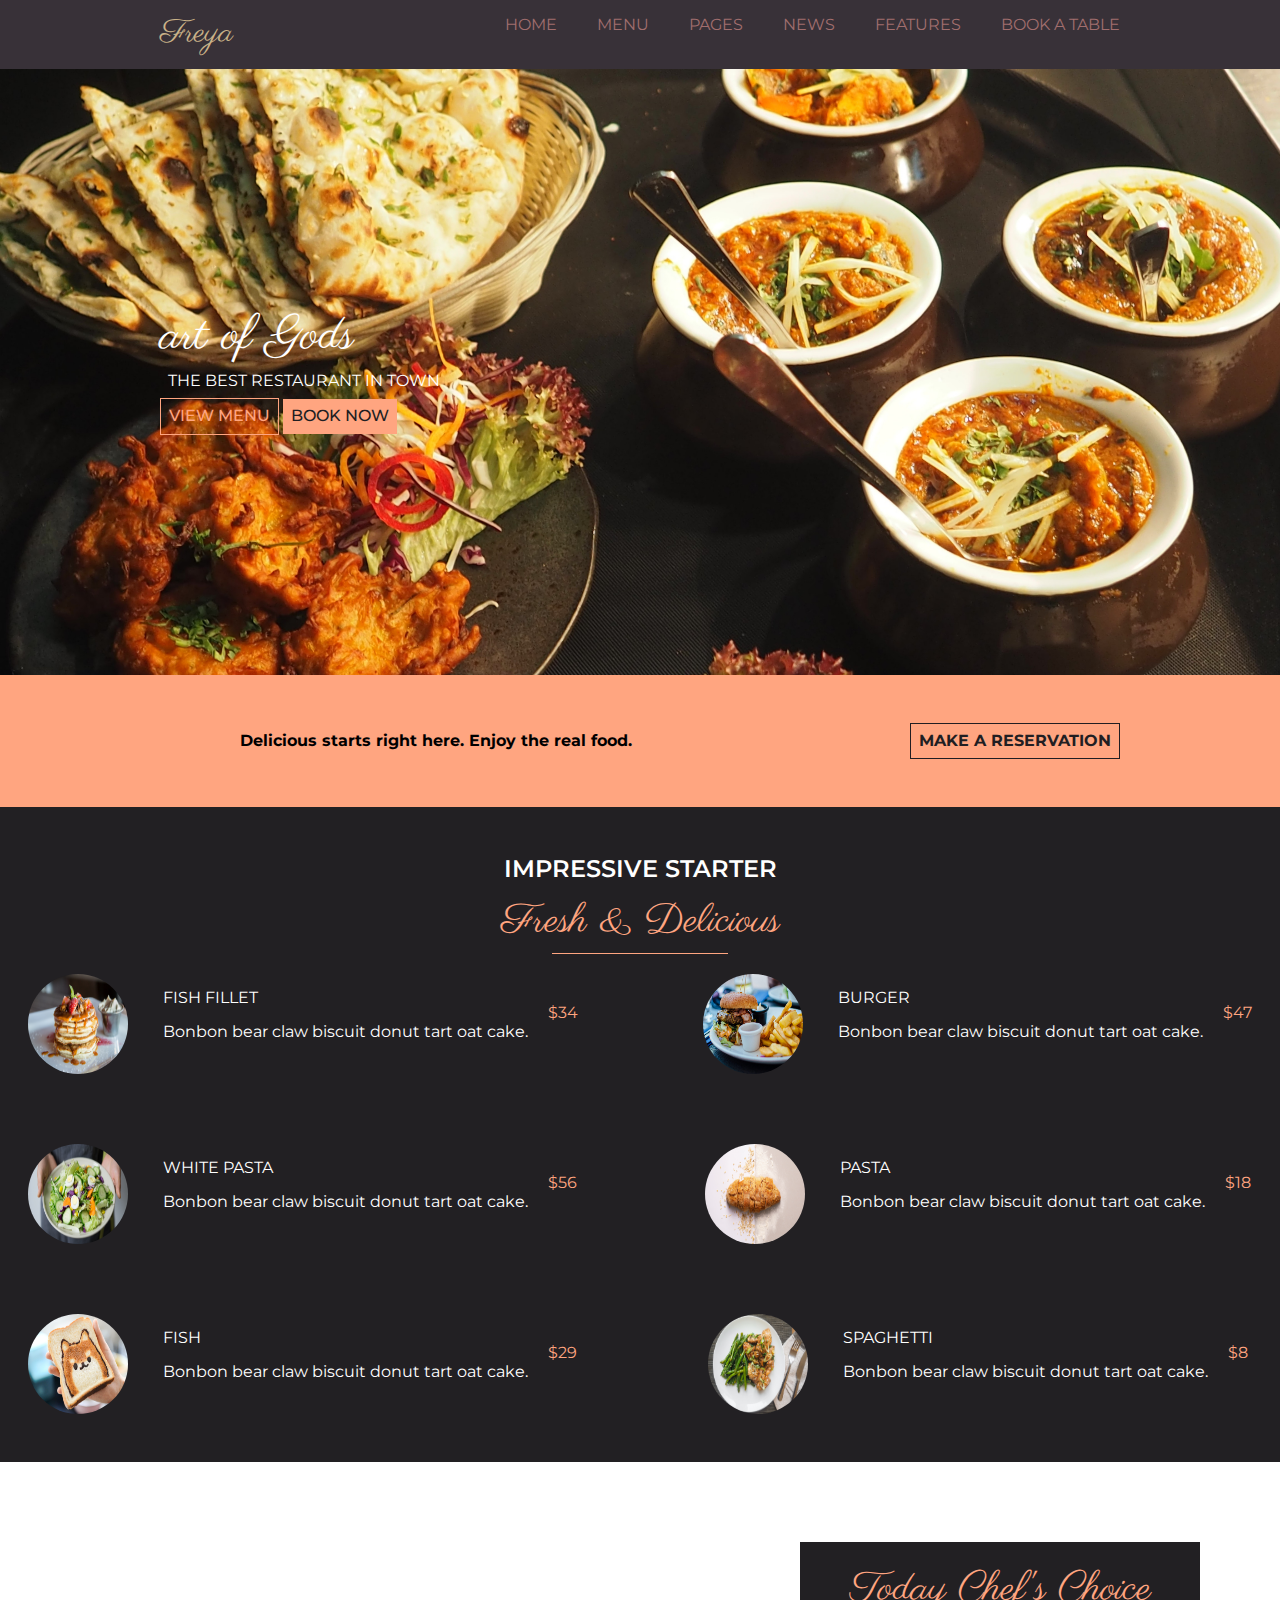
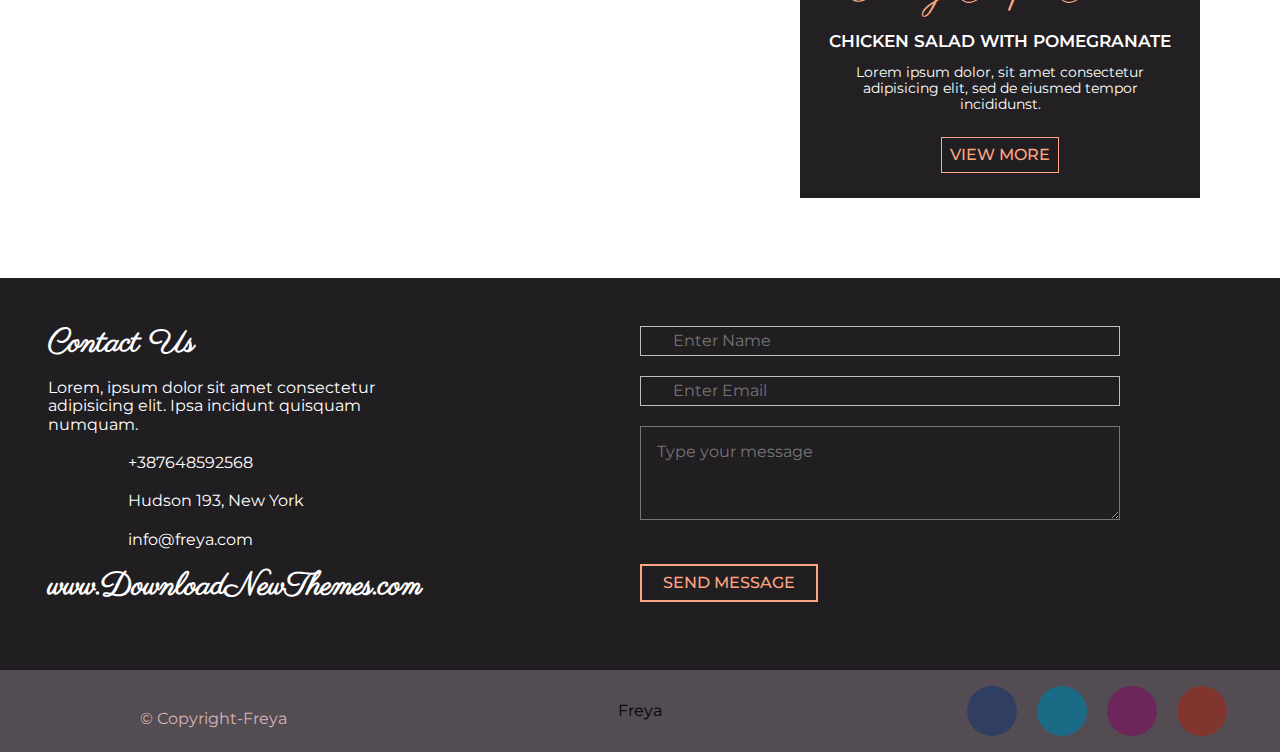
<file: index.html>
<!DOCTYPE html>
<html lang="en">
<head>
    <meta charset="UTF-8">
    <meta name="viewport" content="width=device-width, initial-scale=1.0">
    <link rel="preconnect" href="https://fonts.googleapis.com" />
    <link rel="preconnect" href="https://fonts.gstatic.com" crossorigin />
    <link
      href="https://fonts.googleapis.com/css2?family=Kumbh+Sans:wght@400;700&family=Montserrat:wght@100;300;400;500;600&family=Poppins:wght@200;300;400;500&family=Roboto:wght@500&display=swap"
      rel="stylesheet"
    />
    <link rel="stylesheet" href="https://cdnjs.cloudflare.com/ajax/libs/font-awesome/6.4.0/css/all.min.css" integrity="sha512-iecdLmaskl7CVkqkXNQ/ZH/XLlvWZOJyj7Yy7tcenmpD1ypASozpmT/E0iPtmFIB46ZmdtAc9eNBvH0H/ZpiBw==" crossorigin="anonymous" referrerpolicy="no-referrer" />
    <link rel="stylesheet" href="./food.css">
    <title>Restaurant</title>
</head>
<body>
    <header class="header">
        <div class="logo">
            <span>Freya</span>
        </div>
        <!--Hamburger menu-->
        <label for="ham" class="burger">
            <input type="checkbox" name="" id="ham"/>
        </label>

        <nav>
            <ul>
                <li><a href="#">Home</a></li>
                <li><a href="#">Menu</a></li>
                <li><a href="#">Pages</a></li>
                <li><a href="#">News</a></li>
                <li><a href="#">Features</a></li>
                <li><a href="#">Book a table</a></li>
            </ul>
        </nav>
    </header>

    <!-- hero section -->
    <section class="hero">
        <div class="hero_text">
            <span>art of Gods</span>
            <p>THE BEST RESTAURANT IN TOWN</p>
            <div class="hero_btns">
                <button>VIEW MENU</button>
                <button>BOOK NOW</button>
            </div>
        </div>
    </section>

    <!-- Mid section starts here -->
    <section class="mid_section">
        <div class="mid_text">
            <p>Delicious starts right here. Enjoy the real food.</p>
            <button>MAKE A RESERVATION</button>
        </div>
    </section>

    <!-- food sample section -->
    <section class="food_samples">
        <div class="food_samples_header">
            <span>IMPRESSIVE STARTER</span>
            <p>Fresh & Delicious</p>
        </div>
        <div class="samples">
            <div class="sample">
                <img src="./image/img1.jpeg" alt="pancake with toppings and syrup">  
                <div class="sample_text">
                    <span>FISH FILLET</span>
                    <p>Bonbon bear claw biscuit donut tart oat cake.</p>
                </div>
                <div class="sample_price">
                    <span>$34</span>
                </div>
            </div>
            <div class="sample">
                <img src="./image/img2.jpeg" alt="pancake with toppings and syrup">  
                <div class="sample_text">
                    <span>BURGER</span>
                    <p>Bonbon bear claw biscuit donut tart oat cake.</p>
                </div>
                <div class="sample_price">
                    <span>$47</span>
                </div>
            </div>
            <div class="sample">
                <img src="./image/img3.jpeg" alt="pancake with toppings and syrup">  
                <div class="sample_text">
                    <span>WHITE PASTA</span>
                    <p>Bonbon bear claw biscuit donut tart oat cake.</p>
                </div>
                <div class="sample_price">
                    <span>$56</span>
                </div>
            </div>
            <div class="sample">
                <img src="./image/img4.jpeg" alt="pancake with toppings and syrup">  
                <div class="sample_text">
                    <span>PASTA</span>
                    <p>Bonbon bear claw biscuit donut tart oat cake.</p>
                </div>
                <div class="sample_price">
                    <span>$18</span>
                </div>
            </div>
            <div class="sample">
                <img src="./image/img5.jpeg" alt="pancake with toppings and syrup">  
                <div class="sample_text">
                    <span>FISH</span>
                    <p>Bonbon bear claw biscuit donut tart oat cake.</p>
                </div>
                <div class="sample_price">
                    <span>$29</span>
                </div>
            </div>
            <div class="sample">
                <img src="./image/img6.jpeg" alt="pancake with toppings and syrup">  
                <div class="sample_text">
                    <span>SPAGHETTI</span>
                    <p>Bonbon bear claw biscuit donut tart oat cake.</p>
                </div>
                <div class="sample_price">
                    <span>$8</span>
                </div>
        </div>
    </section>
    <section class="chef">
        <div class="chef_text">
            <span>Today Chef's Choice</span>
            <p>CHICKEN SALAD WITH POMEGRANATE</p>
            <p>Lorem ipsum dolor, sit amet consectetur adipisicing elit, sed de eiusmed tempor incididunst. </p>
            <button>VIEW MORE</button>
        </div>
    </section>

    <section class="contact">
        <div class="contact_div">
            <span>Contact Us</span>
            <p>Lorem, ipsum dolor sit amet consectetur adipisicing elit. Ipsa incidunt quisquam numquam.</p>
            <div class="contact_details">
                <p><i class="fa-solid fa-mobile-screen"></i>
                    +387648592568</p>
                <p><i class="fa-solid fa-location-dot"></i>Hudson 193, New York</p>
                <p><i class="fa-solid fa-envelope"></i>info@freya.com</p>
            </div>
            <span>
                www.DownloadNewThemes.com
            </span>
        </div>
        <div class="contact_form">
            <form action="">
                <input type="text" placeholder="Enter Name">
                <input type="text" placeholder="Enter Email">
                <textarea 
                 name=""
                 id="" 
                 cols="30"
                 rows="5"
                 placeholder="Type your message"
                ></textarea>
                <button>SEND MESSAGE</button>
            </form>
        </div>
    </section>

    <!--footer starts here-->
    <footer class="footer">
        <div>&copy; Copyright-Freya</div>
        <div>Freya</div>
        <ul class="social_media">
            <li><a href=""><i class="fa-brands fa-facebook"></i></a></li>
            <li><a href=""><i class="fa-brands fa-twitter"></i></a></li>
            <li><a href=""><i class="fa-brands fa-instagram"></i></a></li>
            <li><a href=""><i class="fa-brands fa-google-plus-g"></i></a></li>
        </ul>

    </footer>


</body>
</html>
</file>
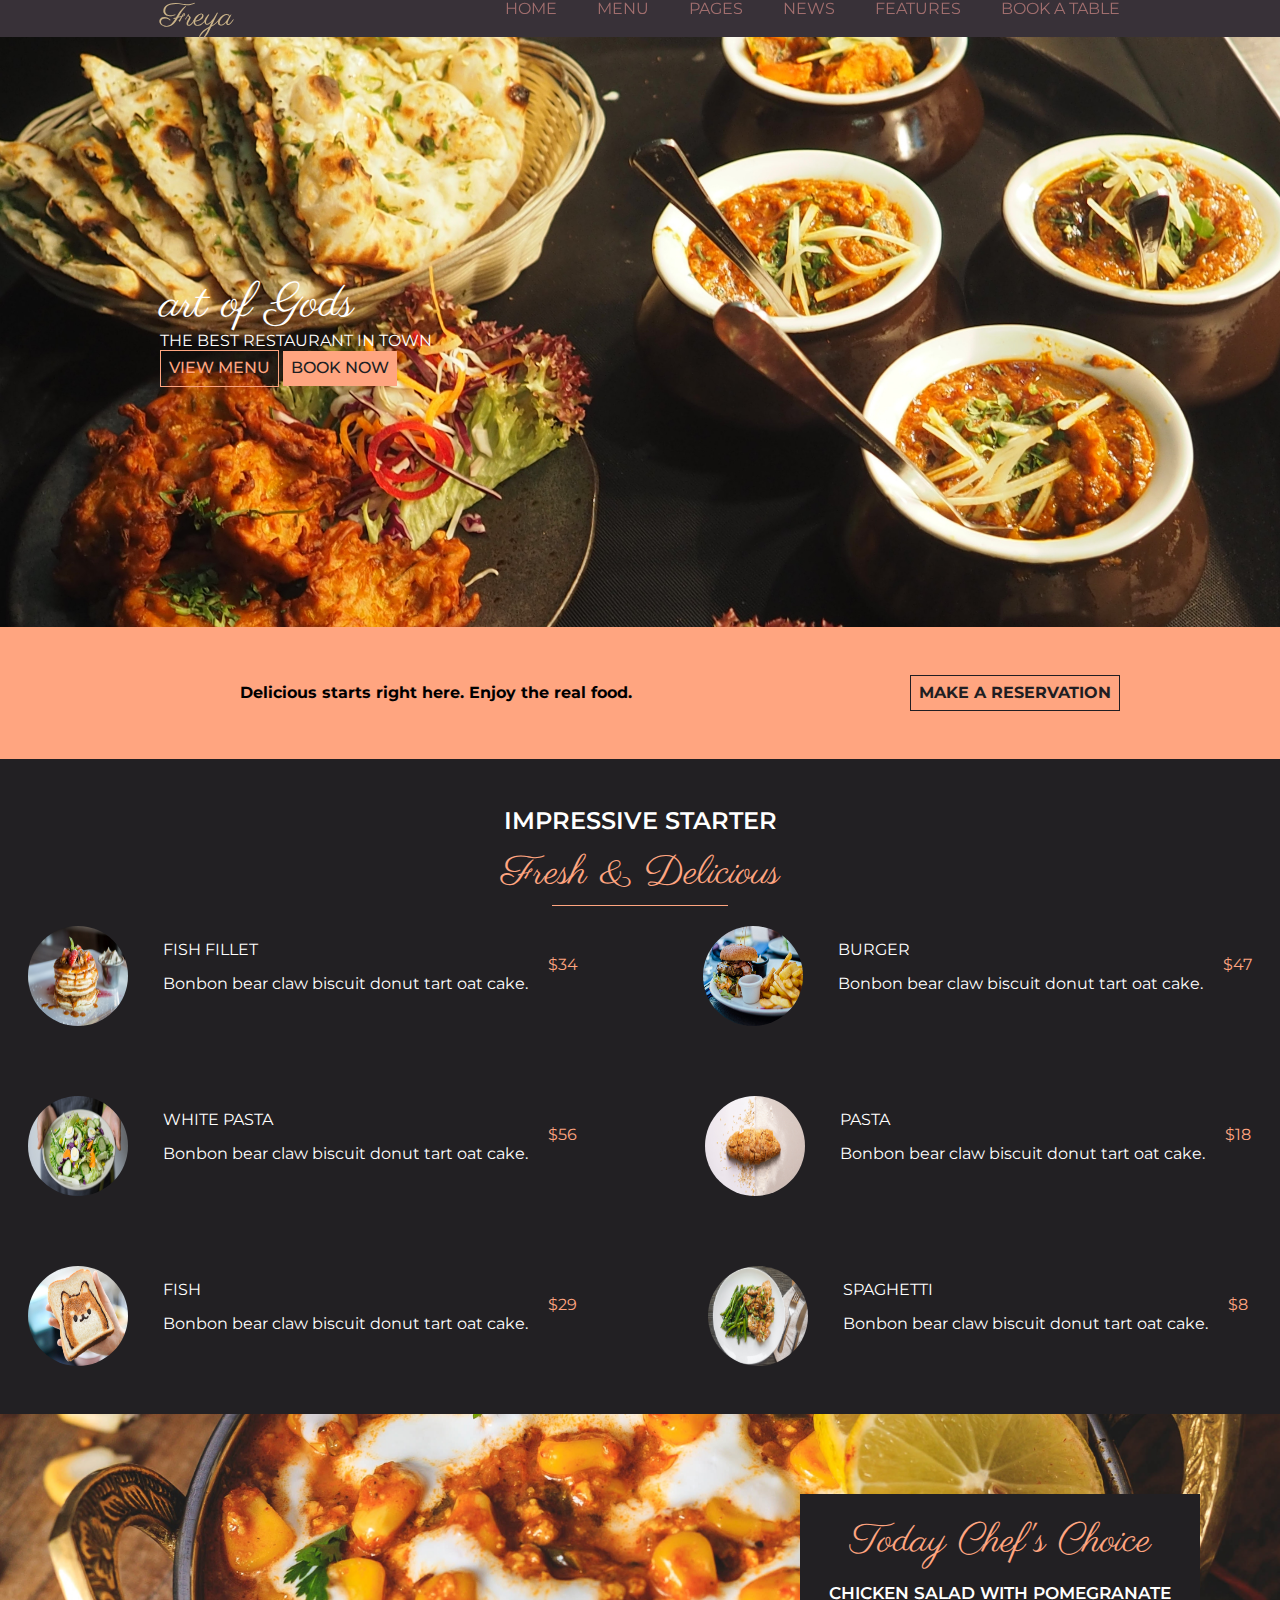
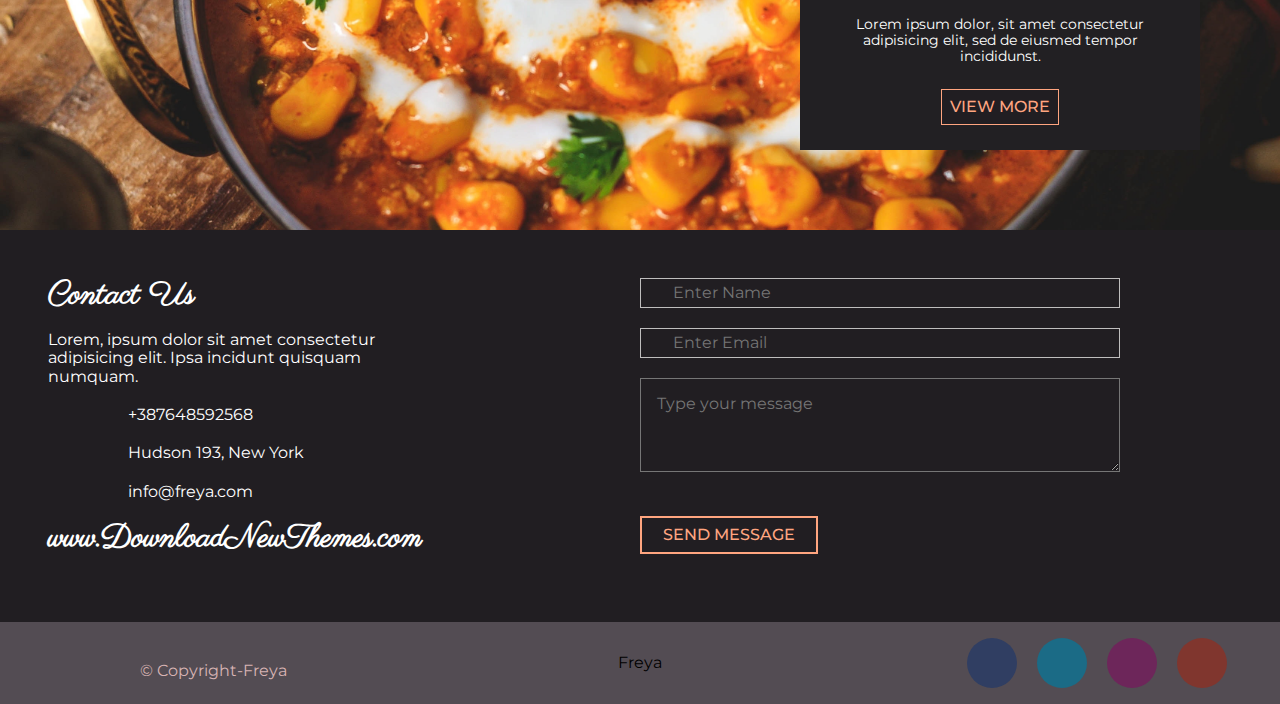
<file: html/food.html>
<!DOCTYPE html>
<html lang="en">
<head>
    <meta charset="UTF-8">
    <meta name="viewport" content="width=device-width, initial-scale=1.0">
    <link rel="preconnect" href="https://fonts.googleapis.com" />
    <link rel="preconnect" href="https://fonts.gstatic.com" crossorigin />
    <link
      href="https://fonts.googleapis.com/css2?family=Kumbh+Sans:wght@400;700&family=Montserrat:wght@100;300;400;500;600&family=Poppins:wght@200;300;400;500&family=Roboto:wght@500&display=swap"
      rel="stylesheet"
    />
    <link rel="stylesheet" href="https://cdnjs.cloudflare.com/ajax/libs/font-awesome/6.4.0/css/all.min.css" integrity="sha512-iecdLmaskl7CVkqkXNQ/ZH/XLlvWZOJyj7Yy7tcenmpD1ypASozpmT/E0iPtmFIB46ZmdtAc9eNBvH0H/ZpiBw==" crossorigin="anonymous" referrerpolicy="no-referrer" />
    <link rel="stylesheet" href="../css/food.css">
    <title>Restaurant</title>
</head>
<body>
    <header class="header">
        <div class="logo">
            <span>Freya</span>
        </div>
        <!--Hamburger menu-->
        <label for="ham" class="burger">
            <input type="checkbox" name="" id="ham"/>
        </label>

        <nav>
            <ul>
                <li><a href="#">Home</a></li>
                <li><a href="#">Menu</a></li>
                <li><a href="#">Pages</a></li>
                <li><a href="#">News</a></li>
                <li><a href="#">Features</a></li>
                <li><a href="#">Book a table</a></li>
            </ul>
        </nav>
    </header>

    <!-- hero section -->
    <section class="hero">
        <div class="hero_text">
            <span>art of Gods</span>
            <p>THE BEST RESTAURANT IN TOWN</p>
            <div class="hero_btns">
                <button>VIEW MENU</button>
                <button>BOOK NOW</button>
            </div>
        </div>
    </section>

    <!-- Mid section starts here -->
    <section class="mid_section">
        <div class="mid_text">
            <p>Delicious starts right here. Enjoy the real food.</p>
            <button>MAKE A RESERVATION</button>
        </div>
    </section>

    <!-- food sample section -->
    <section class="food_samples">
        <div class="food_samples_header">
            <span>IMPRESSIVE STARTER</span>
            <p>Fresh & Delicious</p>
        </div>
        <div class="samples">
            <div class="sample">
                <img src="../image/img1.jpeg" alt="pancake with toppings and syrup">  
                <div class="sample_text">
                    <span>FISH FILLET</span>
                    <p>Bonbon bear claw biscuit donut tart oat cake.</p>
                </div>
                <div class="sample_price">
                    <span>$34</span>
                </div>
            </div>
            <div class="sample">
                <img src="../image/img2.jpeg" alt="pancake with toppings and syrup">  
                <div class="sample_text">
                    <span>BURGER</span>
                    <p>Bonbon bear claw biscuit donut tart oat cake.</p>
                </div>
                <div class="sample_price">
                    <span>$47</span>
                </div>
            </div>
            <div class="sample">
                <img src="../image/img3.jpeg" alt="pancake with toppings and syrup">  
                <div class="sample_text">
                    <span>WHITE PASTA</span>
                    <p>Bonbon bear claw biscuit donut tart oat cake.</p>
                </div>
                <div class="sample_price">
                    <span>$56</span>
                </div>
            </div>
            <div class="sample">
                <img src="../image/img4.jpeg" alt="pancake with toppings and syrup">  
                <div class="sample_text">
                    <span>PASTA</span>
                    <p>Bonbon bear claw biscuit donut tart oat cake.</p>
                </div>
                <div class="sample_price">
                    <span>$18</span>
                </div>
            </div>
            <div class="sample">
                <img src="../image/img5.jpeg" alt="pancake with toppings and syrup">  
                <div class="sample_text">
                    <span>FISH</span>
                    <p>Bonbon bear claw biscuit donut tart oat cake.</p>
                </div>
                <div class="sample_price">
                    <span>$29</span>
                </div>
            </div>
            <div class="sample">
                <img src="../image/img6.jpeg" alt="pancake with toppings and syrup">  
                <div class="sample_text">
                    <span>SPAGHETTI</span>
                    <p>Bonbon bear claw biscuit donut tart oat cake.</p>
                </div>
                <div class="sample_price">
                    <span>$8</span>
                </div>
        </div>
    </section>
    <section class="chef">
        <div class="chef_text">
            <span>Today Chef's Choice</span>
            <p>CHICKEN SALAD WITH POMEGRANATE</p>
            <p>Lorem ipsum dolor, sit amet consectetur adipisicing elit, sed de eiusmed tempor incididunst. </p>
            <button>VIEW MORE</button>
        </div>
    </section>

    <section class="contact">
        <div class="contact_div">
            <span>Contact Us</span>
            <p>Lorem, ipsum dolor sit amet consectetur adipisicing elit. Ipsa incidunt quisquam numquam.</p>
            <div class="contact_details">
                <p><i class="fa-solid fa-mobile-screen"></i>
                    +387648592568</p>
                <p><i class="fa-solid fa-location-dot"></i>Hudson 193, New York</p>
                <p><i class="fa-solid fa-envelope"></i>info@freya.com</p>
            </div>
            <span>
                www.DownloadNewThemes.com
            </span>
        </div>
        <div class="contact_form">
            <form action="">
                <input type="text" placeholder="Enter Name">
                <input type="text" placeholder="Enter Email">
                <textarea 
                 name=""
                 id="" 
                 cols="30"
                 rows="5"
                 placeholder="Type your message"
                ></textarea>
                <button>SEND MESSAGE</button>
            </form>
        </div>
    </section>

    <!--footer starts here-->
    <footer class="footer">
        <div>&copy; Copyright-Freya</div>
        <div>Freya</div>
        <ul class="social_media">
            <li><a href=""><i class="fa-brands fa-facebook"></i></a></li>
            <li><a href=""><i class="fa-brands fa-twitter"></i></a></li>
            <li><a href=""><i class="fa-brands fa-instagram"></i></a></li>
            <li><a href=""><i class="fa-brands fa-google-plus-g"></i></a></li>
        </ul>

    </footer>


</body>
</html>
</file>
<file: food.css>
@import url('https://fonts.googleapis.com/css2?family=Parisienne&display=swap');

* {
    font-family: "Montserrat", sans-serif;
    margin: 0;
    padding: 0;
    box-sizing: border-box;
}

/*! normalize.css v8.0.1 | MIT License | github.com/necolas/normalize.css */

/* Document
   ========================================================================== */

/**
 * 1. Correct the line height in all browsers.
 * 2. Prevent adjustments of font size after orientation changes in iOS.
 */

 html {
    line-height: 1.15; /* 1 */
    -webkit-text-size-adjust: 100%; /* 2 */
  }
  
  /* Sections
     ========================================================================== */
  
  /**
   * Remove the margin in all browsers.
   */
  
  body {
    margin: 0;
  }
  
  /**
   * Render the `main` element consistently in IE.
   */
  
  main {
    display: block;
  }
  
  /**
   * Correct the font size and margin on `h1` elements within `section` and
   * `article` contexts in Chrome, Firefox, and Safari.
   */
  
  h1 {
    font-size: 2em;
    margin: 0.67em 0;
  }
  
  /* Grouping content
     ========================================================================== */
  
  /**
   * 1. Add the correct box sizing in Firefox.
   * 2. Show the overflow in Edge and IE.
   */
  
  hr {
    box-sizing: content-box; /* 1 */
    height: 0; /* 1 */
    overflow: visible; /* 2 */
  }
  
  /**
   * 1. Correct the inheritance and scaling of font size in all browsers.
   * 2. Correct the odd `em` font sizing in all browsers.
   */
  
  pre {
    font-family: monospace, monospace; /* 1 */
    font-size: 1em; /* 2 */
  }
  
  /* Text-level semantics
     ========================================================================== */
  
  /**
   * Remove the gray background on active links in IE 10.
   */
  
  a {
    background-color: transparent;
  }
  
  /**
   * 1. Remove the bottom border in Chrome 57-
   * 2. Add the correct text decoration in Chrome, Edge, IE, Opera, and Safari.
   */
  
  abbr[title] {
    border-bottom: none; /* 1 */
    text-decoration: underline; /* 2 */
    text-decoration: underline dotted; /* 2 */
  }
  
  /**
   * Add the correct font weight in Chrome, Edge, and Safari.
   */
  
  b,
  strong {
    font-weight: bolder;
  }
  
  /**
   * 1. Correct the inheritance and scaling of font size in all browsers.
   * 2. Correct the odd `em` font sizing in all browsers.
   */
  
  code,
  kbd,
  samp {
    font-family: monospace, monospace; /* 1 */
    font-size: 1em; /* 2 */
  }
  
  /**
   * Add the correct font size in all browsers.
   */
  
  small {
    font-size: 80%;
  }
  
  /**
   * Prevent `sub` and `sup` elements from affecting the line height in
   * all browsers.
   */
  
  sub,
  sup {
    font-size: 75%;
    line-height: 0;
    position: relative;
    vertical-align: baseline;
  }
  
  sub {
    bottom: -0.25em;
  }
  
  sup {
    top: -0.5em;
  }
  
  /* Embedded content
     ========================================================================== */
  
  /**
   * Remove the border on images inside links in IE 10.
   */
  
  img {
    border-style: none;
  }
  
  /* Forms
     ========================================================================== */
  
  /**
   * 1. Change the font styles in all browsers.
   * 2. Remove the margin in Firefox and Safari.
   */
  
  button,
  input,
  optgroup,
  select,
  textarea {
    font-family: inherit; /* 1 */
    font-size: 100%; /* 1 */
    line-height: 1.15; /* 1 */
    margin: 0; /* 2 */
  }
  
  /**
   * Show the overflow in IE.
   * 1. Show the overflow in Edge.
   */
  
  button,
  input { /* 1 */
    overflow: visible;
  }
  
  /**
   * Remove the inheritance of text transform in Edge, Firefox, and IE.
   * 1. Remove the inheritance of text transform in Firefox.
   */
  
  button,
  select { /* 1 */
    text-transform: none;
  }
  
  /**
   * Correct the inability to style clickable types in iOS and Safari.
   */
  
  button,
  [type="button"],
  [type="reset"],
  [type="submit"] {
    -webkit-appearance: button;
  }
  
  /**
   * Remove the inner border and padding in Firefox.
   */
  
  button::-moz-focus-inner,
  [type="button"]::-moz-focus-inner,
  [type="reset"]::-moz-focus-inner,
  [type="submit"]::-moz-focus-inner {
    border-style: none;
    padding: 0;
  }
  
  /**
   * Restore the focus styles unset by the previous rule.
   */
  
  button:-moz-focusring,
  [type="button"]:-moz-focusring,
  [type="reset"]:-moz-focusring,
  [type="submit"]:-moz-focusring {
    outline: 1px dotted ButtonText;
  }
  
  /**
   * Correct the padding in Firefox.
   */
  
  fieldset {
    padding: 0.35em 0.75em 0.625em;
  }
  
  /**
   * 1. Correct the text wrapping in Edge and IE.
   * 2. Correct the color inheritance from `fieldset` elements in IE.
   * 3. Remove the padding so developers are not caught out when they zero out
   *    `fieldset` elements in all browsers.
   */
  
  legend {
    box-sizing: border-box; /* 1 */
    color: inherit; /* 2 */
    display: table; /* 1 */
    max-width: 100%; /* 1 */
    padding: 0; /* 3 */
    white-space: normal; /* 1 */
  }
  
  /**
   * Add the correct vertical alignment in Chrome, Firefox, and Opera.
   */
  
  progress {
    vertical-align: baseline;
  }
  
  /**
   * Remove the default vertical scrollbar in IE 10+.
   */
  
  textarea {
    overflow: auto;
  }
  
  /**
   * 1. Add the correct box sizing in IE 10.
   * 2. Remove the padding in IE 10.
   */
  
  [type="checkbox"],
  [type="radio"] {
    box-sizing: border-box; /* 1 */
    padding: 0; /* 2 */
  }
  
  /**
   * Correct the cursor style of increment and decrement buttons in Chrome.
   */
  
  [type="number"]::-webkit-inner-spin-button,
  [type="number"]::-webkit-outer-spin-button {
    height: auto;
  }
  
  /**
   * 1. Correct the odd appearance in Chrome and Safari.
   * 2. Correct the outline style in Safari.
   */
  
  [type="search"] {
    -webkit-appearance: textfield; /* 1 */
    outline-offset: -2px; /* 2 */
  }
  
  /**
   * Remove the inner padding in Chrome and Safari on macOS.
   */
  
  [type="search"]::-webkit-search-decoration {
    -webkit-appearance: none;
  }
  
  /**
   * 1. Correct the inability to style clickable types in iOS and Safari.
   * 2. Change font properties to `inherit` in Safari.
   */
  
  ::-webkit-file-upload-button {
    -webkit-appearance: button; /* 1 */
    font: inherit; /* 2 */
  }
  
  /* Interactive
     ========================================================================== */
  
  /*
   * Add the correct display in Edge, IE 10+, and Firefox.
   */
  
  details {
    display: block;
  }
  
  /*
   * Add the correct display in all browsers.
   */
  
  summary {
    display: list-item;
  }
  
  /* Misc
     ========================================================================== */
  
  /**
   * Add the correct display in IE 10+.
   */
  
  template {
    display: none;
  }
  
  /**
   * Add the correct display in IE 10.
   */
  
  [hidden] {
    display: none;
  }

  /* End of CSS reset */

  /* Header section starts here */
  .header {
    display: flex;
    justify-content: space-between;
    padding: 1rem 10rem; 
    background-color: #383138;
    color: #c9b288;
    position: sticky;
    top: 0px;
    z-index: 2;
  }

  .header .burger {
    display: none;
  }

  nav ul {
    display: flex;
    gap: 40px;
  }

  nav ul li {
    list-style: none;
  }

  nav ul li a {
    text-decoration: none;
    color: rgb(161, 110, 110);
    text-transform: uppercase;
  }

  .logo span {
    font-family: "Parisienne", cursive;
    font-size: 2rem;
  }

  /* styling hero section */
  .hero {
    background-image: url(./image/hero.jpeg);
    background-size: cover;
    position: relative;
    z-index: 1;
  }

  .hero_text span {
    font-family: "Parisienne", cursive;
    color: #fff;
    font-size: 3rem;
    
  }

   .hero .hero_text {  /* can also be named as .hero_text */
    display: inline-flex;
    flex-direction: column;
    margin-top: 15rem;
    margin-bottom: 15rem;
    margin-left: 10rem;
  }

  .hero_text p {
    color: #fff;
    margin: 0.5rem;
  }

  .hero_btns button:first-of-type {
    background-color: transparent;
    color: rgb(255, 165, 128);
    border: 1px solid rgb(255, 165, 128);
    padding: 0.5rem;
    cursor: pointer;
    font-weight: 500;
  }

  .hero_btns button:last-of-type {
    background-color: rgb(255, 165, 128);
    color: #211e22;
    border: none;
    padding: 0.5rem;
    cursor: pointer;
    font-weight: 500;
  }

  .mid_section {
    background-color: rgb(255, 165, 128);
    padding: 3rem 10rem 3rem 15rem;
    align-items: center;
    
  }

  .mid_section .mid_text {
    display: flex;
    flex-direction: row;
    align-items: center;
    justify-content: space-between;
    font-size: 1rem;
    font-weight: 700;
  }

  .mid_section span {
    font-size: 1.5rem;
  }

  .mid_section button {
    background-color: rgb(255, 165, 128);
    color: #211e22;
    border: 1px solid #211e22;
    padding: 0.5rem;
    cursor: pointer;
    font-weight: 700;
  }

  .food_samples {
    background-color: rgb(34, 32, 35);
    padding-top: 3rem;
    padding-bottom: 3rem;
  }

  .food_samples_header {
    text-align: center;
  }

  .food_samples_header span {
    color: #fff;
    font-weight: 600;
    font-size: 1.5rem;
    display: block;
    margin-bottom: 1rem;
  }

  .food_samples_header p {
    font-family: "Parisienne", cursive;
    color: rgb(255, 165, 128);
    font-size: 2.5rem;
    margin-bottom: 0.5rem;
  }

  .food_samples_header::after {
    content: "";
    display: block;
    height: 1px;
    width: 11rem;
    background-color: rgb(255, 165, 128);
    text-align: center;
    margin: 0 auto;
  }

  .food_samples .samples {
    display: grid;
    grid-template-columns: 1fr 1fr;
    justify-items: center;
    margin-top: 20px;
    gap: 70px;

  }

  .sample {
    display: flex;
    gap: 20px;
  }

  .sample img {
    height: 100px;
    width: 100px;
    border-radius: 50%;
  }

  .sample_text {
    color: #fff;
    margin-top: 15px;
    margin-left: 15px;
  }

  .sample_text span {
    padding-bottom: 1rem;
    display: inline-block;  /* this was added bcos padding and margin don't work on in-line elements like span, 
    hence the need to make it display as a block element*/
  }

  .sample_price {
    color: rgb(255, 165, 128);
    margin-top: 30px;
  }

  .chef {
    background-image: url(./image/main.jpeg);
    background-position: center;
    background-attachment: fixed;
    background-size: cover;
    display: flex;
    justify-content: flex-end;
  }

  .chef .chef_text {
    border: 1px #222023 solid;
    margin: 5rem 5rem 5rem 0rem;
    background-color: #222023;
    align-items: center;
    display: inline-flex;
    flex-direction: column;
    padding: 1.5rem;
    width: 25rem;
  }

  .chef_text span {
    font-family: "Parisienne", cursive;
    font-size: 2.5rem;
    color: rgb(255, 165, 128);
  }

  .chef_text p {
    color: #fff;
  }

  .chef_text p:first-of-type {
    padding-top: 1.2rem;
    font-weight: 600;
    font-size: 17px;
    text-align: center;
  }

  .chef_text p:last-of-type {
    padding-top: 0.8rem;
    text-align: center;
    font-size: 14px;
  }

  .chef button {
    background-color: #211e22;
    color: rgb(255, 165, 128);
    border: 1px solid rgb(255, 165, 128);
    margin-top: 1.5rem;
    padding: 0.5rem;
    cursor: pointer;
    font-weight: 500;
  }
  /* end of chef section */

  /* contact section starts here */
  section.contact {
    background-color: #211e22;
    display: grid;
    grid-template-columns: 1fr 1fr;
    /* justify-content: block; */
    /* flex-direction: column; */
    padding: 3rem;
  }

  .contact_div {
    color: #fff;
    display: flex;
    flex-direction: column;
    justify-content: space-around;
    width: 50%;
  }

  .contact_div span {
    font-size: 1.5rem;
    font-weight: 400;
    padding-bottom: 1rem;
  }

  .contact_div p {
    width: 25rem;
    margin-bottom: 20px;
  }

  .contact_div div p i {
    color: rgb(255, 165, 128);
    margin-right: 80px;
  }
  /*contact section ends here*/

  /*form element starts here*/

  .contact_form input, textarea {
    display: block;
    /*flex-direction: column; */
    gap: 20px;
    width: 30rem;
    /*width: fill-available;
      width: -webkit-fill-available;
      width:-moz-fill-available; */
    background-color: transparent;

  }

  form {
    display: flex;
    flex-direction: column;
    gap: 20px;
  }


  .contact_form > * {
    background-color: transparent;
  }

  .contact_form input {
    border: 1px solid rgb(191, 190, 190);
    width: 30rem;
    height: 30px;
    padding-left: 1rem;
    color: white;
  }

  .contact_form textarea {
    color: white;
  }

  .contact_form input:focus {
    outline: none;
  }

  .contact_form *::placeholder {
    padding-left: 1rem
  }

  .contact_form textarea::placeholder {
    padding-top: 1rem;
    padding-left: 1rem;
  }
  .contact_form button {
    background-color: #211e22;
    color: rgb(255, 165, 128);
    border: 2px solid rgb(255, 165, 128);
    margin-top: 1.5rem;
    padding: 0.5rem;
    cursor: pointer;
    font-weight: 500;
    width: 30%;
  }

  .contact_div span {
    font-family: "Parisienne", cursive;
    font-weight: bold;
    font-size: 2rem;
  }
/*contact section ends here*/

/*footer begins here*/
.footer {
  background-color: #534c53;
  display: grid;
  grid-template-columns: repeat(3, 1fr);
  place-items: center;
}

footer div:first-child {
  padding-top: 1rem;
  color: #d8b4b4;
}

footer div:last-child {
  color: #ce8c13;
  font-family: "Parisienne", cursive;
  font-size: 2rem;
}

.social_media {
  display: flex;
  gap: 10%;
  padding: 1rem;
}

.social_media li {
  list-style: none;
}

.social_media li a {
  color: white;
  display: flex;
  width: 50px;
  height: 50px;
  justify-content: center;
  align-items: center;
  border-radius: 50%;
}

.social_media li:nth-of-type(1) a {
  background-color: #303e62;
}

.social_media li:nth-of-type(2) a {
  background-color: #1b6b86;
}

.social_media li:nth-of-type(3) a {
  background-color: #6d265a;
}

.social_media li:nth-of-type(4) a {
  background-color: #80362e;
}

footer ul li a {
  text-decoration: none;
}
/*footer ends here*/
/*Restaurant*/


/* Extra small devices (phones, 600px and down)*/

@media only screen and (max-width:600px) {

  nav ul {
    display: none;
    transition: all 4s ease-in;
  }

  .header .burger::before, 
  .header .burger::after, 
  .header .burger input {
    display: block;
    content: " ";
    height: 7px;
    width: 90px;
    background-color: white;
    transform-origin: left center;
    transition: all 0.25s ease-in-out;
  }

  /*rotate to 45 degrees when the input inside the burger class has it's checkbox checked*/
  .header .burger:has(input:checked)::before {
    rotate: 45deg;
    width: 45px;
  }

  .header .burger:has(input:checked)::after {
    rotate: -45deg;
    width: 45px;
  }

  .header .burger:has(input:checked) + nav ul {
    display: block;
    position: absolute;
    top: 4.3rem;
    background-color: #8b5c5c;
    left: 0;
    right: 0;
    text-align: center;
    padding: 1rem;
    opacity: 1;
    transition: all 1s ease-in;
  }

  .header .burger:has(input:checked) + nav ul li a {
    border-bottom: 1px solid grey;
    color: white;
    display: block;

  }
  .header .burger input:checked {
    background-color: rgb(84, 197, 84);
    width:0;
    opacity: 0;
  }

  .header .burger {
    display: flex;
    flex-direction: column;
    gap: 10px;
    position: absolute;
    right: 10px;
  }

  .header .burger input {
    appearance: none;
  }

  .hero_text {
    display: block;
    margin-top: 2rem 0;
    text-align: center;
  }
  
  .hero_text span {
    font-size: 2rem;
    padding-bottom: 7px;
  }
  
  .hero_text p {
    font-size: 1rem;
    padding-bottom: 1rem;
  }
  
  .hero_btns button {
    font-size: .3rem;
  }

  .hero_btns button:first-of-type {
    font-size: 0.7rem;
  }

  .hero_btns button:last-of-type {
    font-size: 0.7rem;
  }
  
  .mid_section {
    padding: 3rem 6rem 3rem 3rem;
  }

  .mid_section p {
    font-size: 1rem;
  }
  
  .mid_section button {
    font-size: 1rem;
    padding: 0.4rem;
  }
  
  /* food samples */
  
  .food_samples_header span {
  font-size: 1rem;
  }
  
  .food_samples_header p {
    font-size: 2rem;
    }

    .food_samples_header::after {
      width: 7rem;
    }

  .samples {
    display: flex;
    flex-direction: column;
    justify-content: space-around;
    padding: 0.3rem;
  }
  .sample {
    flex-direction: column;
  }
  
  .samples div img {
    width: 100px;
    height: 90px;
  }
  
  .sample_text {
    margin-top: 15px;
  }
  
  .sample_price {
    margin-top: 15px;
  }

  .chef .chef_text {
    margin: 5rem 5rem 5rem 10rem;
  }
.chef_text {
  padding: 5rem 0rem;
}
.chef_text span {
  font-size: 1.5rem;
  margin-bottom: 0rem;
}
.chef p:last-of-type {
  font-size: 0.8rem;
}
.chef_text {
  height: 17rem;
  width: 17rem;
}
.chef button {
  font-size: 1rem;
  padding: 0.4rem;
}
section.contact {
  display: flex;
  flex-direction: column;;
}
section .contact_div .contact_form {
  margin-left: 50px;
}
.contact_div {
  width:unset;
}
.contact_div span {
  margin-bottom: 20px;
}
.contact_details {
  margin-right: 1rem;
}
form {
 width: unset;
 gap: 15px;
}
.contact_form input {
  width: 500px;
  padding: 0rem;
}
.contact_form textarea {
  width: 500px;
  padding: 0rem;
}

.footer {
  display: grid;
  grid-template-columns: 1fr;
   /* you can also do it this way
   display: flex;
  flex-direction: column*/
  gap: 20px;
  padding: 1rem 0rem;
 
}


.hero .hero_text {
  /*  from 
  https://css.glass/  */
   margin: 6 0;
  background: rgba(0, 0, 0, 0.24);
  border-radius: 16px;
  box-shadow: 0 4px 30px rgba(0, 0, 0, 0.1);
  backdrop-filter: blur(1.3px);
  -webkit-backdrop-filter: blur(1.3px);
  border: 1px solid rgba(255, 255, 255, 0.03);
  padding: 1rem;
}
.hero_btns button:first-of-type:hover {
  background-color: #24d1ba;
  color: #211e22;
}
}
  /* for medium-sized devices like i-pad 
  @media only screen and (min-width: 600px) */
  @media only screen and (min-width: 600px) and (max-width: 1200px) {
    .header nav ul {
      display: none;
    }

    .header {
      padding: 1rem;
    }

    .logo span {
      text-align: center;
    }

  .header .burger::before, 
  .header .burger::after, 
  .header .burger input {
    display: block;
    content: "";
    width: 100px;
    height: 5px;
    background-color: rgb(214, 74, 140);
    transform-origin: left center;
    transition: all 0.3s ease-in;
    }
    .header .burger:has(input:checked)::before {
      rotate: 45deg;
      width: 50px;
    }
    .header .burger:has(input:checked)::after {
      rotate: -45deg;
      width: 50px;
    } 
    .header .burger:has(input:checked) + nav ul {
      display: block;
      position: absolute;
      top: 1rem;
      background-color: rgb(179, 163, 27);
      left: 130px;
      right: 130px;
      text-align: center;
      padding: 1rem;
      opacity: 1;
      transition: all 1s ease-in;
  }

  .header .burger:has(input:checked) + nav ul li a {
    border: 1px solid violet;
    color: white;
    display: block;
  }
  .header .burger input:checked {
    width: 0;
    opacity: 0;
  }
  .header .burger {
    display: flex;
    flex-direction: column;
    gap: 10px;
    position: absolute;
    right: 100px;
  }
  .header .burger input {
    appearance: none;
  }

  .mid_section .mid_text {
    display: flex;
    flex-direction: column;
  }
  .mid_text p {
    font-size: 1rem;
    display: block;
    margin: 3px 3px 3px 10px;
  }
  .mid_text button {
    font-size: 0.7rem;
    padding: 1px 1px;
    display: block;
    width: 100px;
  }
  .food_samples_header span {
    font-size: 0.5rem;
  }
      
  .food_samples_header p {
    font-size: 1rem;
  }
       
  .food_samples .samples {
   display: block;  
   margin: 2rem;
   padding: 20px;
   font-size: 20px;
  }
      
  .samples div img {
    width: 30px;
    height: 30px;
  }
      
  .sample_text {
    margin-top: 10px;
  }
      
  .sample_price {
    margin-top: 10px;
  }
  .chef .chef_text {
   margin: 5rem 13rem 5rem 5rem;
   width: 30rem;
  }

  .contact {
   display: grid;
   grid-template-columns: 1fr;
   padding: 3rem 3rem;
   font-size: 1rem;
  }

  .contact .contact_div .contact_form {
    padding: 3rem 50rem;
  }
  .contact_div span:last-child {
   font-size: 1rem;
   margin-bottom: 2rem;
  }
  .contact_div p:first-child {
   width: 20%;
  }
  .contact_details p {
    display: inline-flex;
  }

  .contact .contact_form input {
    margin-left: 5px;
    width: 300px;
  }
  .contact .contact_form textarea {
    width: 300px;
    margin-left: 5px;
  }

  .footer {
    display: grid;
    grid-template-columns: 1fr;
    font-size: 15px;
  }
  footer div:last-of-type {
   color: #c46b61;
  }
  .footer ul {
    margin-right: 100px;
  }
  }

  /* you can also do it this way

  @media only screen and (min-width: 600px) {
  nav ul {
    opacity: none;
    display: noe;
    transition: all 0.5s ease-out;
  }

  .burger::before,
  .burger::after,
  .burger input {
    display: block;
    content: "";
    width: 60px;
    height: 8px;
    background-color: #fff;
    transform-origin: left center;
    transition: all 0.25s ease-in-out;
  }
 
  /* rotate to 45 deg when the input inside the burger has a checkbox which is checked */
  /*.burger:has(input:checked)::before {
    rotate: 45deg;
    width: 40px;
  }

  .burger:has(input:checked)::after {
    rotate: -45deg;
    width: 40px;
  }
 
  .burger:has(input:checked) + nav ul {
    display: block;
    position: absolute;
    top: 4.3rem;
    background-color: #7b5656;
    left: 0;
    right: 0;
    text-align: center;
    padding: 1rem 0;
  }
 
  .burger:has(input:checked) + nav ul li a {
    border-bottom: 1px solid white;
    display: block;
  }
  .burger {
    display: flex;
    flex-direction: column;
    gap: 6px;
    position: absolute;
    right: 10px;
  }
 
  .burger input:checked {
    width: 0;
    opacity: 0;
  }
 
  .burger input {
    appearance: none;
  }

  .header {
    padding: 1rem;
  }

  .reserve_block {
    flex-direction: column;
    justify-content: center;
    gap: 20px;
    align-items: center;
    padding: 2rem;
  }

  .reserve_block button {
    font-size: 1rem;
  }

  .samples {
    display: grid;
    grid-template-column: 1fr;
    padding: 0.2rem;
  }

  .chef_choice {
    padding: 5rem 0;
    display: flex;
    justify-content: center;
  }
  .choice {
    width: 23rem;
  }

  .contact {
    padding: 2rem;
    display: grid;
    grid-template-columns: 1fr;
  }
  .contact_content {
    width: unset;
  }
  form {
    width: 100%;
  }
  footer {
    display: flex;
    flex-direction: column;
    padding: 2rem 0;
}
  */
</file>
<file: css/food.css>
@import url('https://fonts.googleapis.com/css2?family=Parisienne&display=swap');

* {
    font-family: "Montserrat", sans-serif;
    margin: 0;
    padding: 0;
    box-sizing: border-box;
}

/*! normalize.css v8.0.1 | MIT License | github.com/necolas/normalize.css */

/* Document
   ========================================================================== */

/**
 * 1. Correct the line height in all browsers.
 * 2. Prevent adjustments of font size after orientation changes in iOS.
 */

 html {
    line-height: 1.15; /* 1 */
    -webkit-text-size-adjust: 100%; /* 2 */
  }
  
  /* Sections
     ========================================================================== */
  
  /**
   * Remove the margin in all browsers.
   */
  
  body {
    margin: 0;
  }
  
  /**
   * Render the `main` element consistently in IE.
   */
  
  main {
    display: block;
  }
  
  /**
   * Correct the font size and margin on `h1` elements within `section` and
   * `article` contexts in Chrome, Firefox, and Safari.
   */
  
  h1 {
    font-size: 2em;
    margin: 0.67em 0;
  }
  
  /* Grouping content
     ========================================================================== */
  
  /**
   * 1. Add the correct box sizing in Firefox.
   * 2. Show the overflow in Edge and IE.
   */
  
  hr {
    box-sizing: content-box; /* 1 */
    height: 0; /* 1 */
    overflow: visible; /* 2 */
  }
  
  /**
   * 1. Correct the inheritance and scaling of font size in all browsers.
   * 2. Correct the odd `em` font sizing in all browsers.
   */
  
  pre {
    font-family: monospace, monospace; /* 1 */
    font-size: 1em; /* 2 */
  }
  
  /* Text-level semantics
     ========================================================================== */
  
  /**
   * Remove the gray background on active links in IE 10.
   */
  
  a {
    background-color: transparent;
  }
  
  /**
   * 1. Remove the bottom border in Chrome 57-
   * 2. Add the correct text decoration in Chrome, Edge, IE, Opera, and Safari.
   */
  
  abbr[title] {
    border-bottom: none; /* 1 */
    text-decoration: underline; /* 2 */
    text-decoration: underline dotted; /* 2 */
  }
  
  /**
   * Add the correct font weight in Chrome, Edge, and Safari.
   */
  
  b,
  strong {
    font-weight: bolder;
  }
  
  /**
   * 1. Correct the inheritance and scaling of font size in all browsers.
   * 2. Correct the odd `em` font sizing in all browsers.
   */
  
  code,
  kbd,
  samp {
    font-family: monospace, monospace; /* 1 */
    font-size: 1em; /* 2 */
  }
  
  /**
   * Add the correct font size in all browsers.
   */
  
  small {
    font-size: 80%;
  }
  
  /**
   * Prevent `sub` and `sup` elements from affecting the line height in
   * all browsers.
   */
  
  sub,
  sup {
    font-size: 75%;
    line-height: 0;
    position: relative;
    vertical-align: baseline;
  }
  
  sub {
    bottom: -0.25em;
  }
  
  sup {
    top: -0.5em;
  }
  
  /* Embedded content
     ========================================================================== */
  
  /**
   * Remove the border on images inside links in IE 10.
   */
  
  img {
    border-style: none;
  }
  
  /* Forms
     ========================================================================== */
  
  /**
   * 1. Change the font styles in all browsers.
   * 2. Remove the margin in Firefox and Safari.
   */
  
  button,
  input,
  optgroup,
  select,
  textarea {
    font-family: inherit; /* 1 */
    font-size: 100%; /* 1 */
    line-height: 1.15; /* 1 */
    margin: 0; /* 2 */
  }
  
  /**
   * Show the overflow in IE.
   * 1. Show the overflow in Edge.
   */
  
  button,
  input { /* 1 */
    overflow: visible;
  }
  
  /**
   * Remove the inheritance of text transform in Edge, Firefox, and IE.
   * 1. Remove the inheritance of text transform in Firefox.
   */
  
  button,
  select { /* 1 */
    text-transform: none;
  }
  
  /**
   * Correct the inability to style clickable types in iOS and Safari.
   */
  
  button,
  [type="button"],
  [type="reset"],
  [type="submit"] {
    -webkit-appearance: button;
  }
  
  /**
   * Remove the inner border and padding in Firefox.
   */
  
  button::-moz-focus-inner,
  [type="button"]::-moz-focus-inner,
  [type="reset"]::-moz-focus-inner,
  [type="submit"]::-moz-focus-inner {
    border-style: none;
    padding: 0;
  }
  
  /**
   * Restore the focus styles unset by the previous rule.
   */
  
  button:-moz-focusring,
  [type="button"]:-moz-focusring,
  [type="reset"]:-moz-focusring,
  [type="submit"]:-moz-focusring {
    outline: 1px dotted ButtonText;
  }
  
  /**
   * Correct the padding in Firefox.
   */
  
  fieldset {
    padding: 0.35em 0.75em 0.625em;
  }
  
  /**
   * 1. Correct the text wrapping in Edge and IE.
   * 2. Correct the color inheritance from `fieldset` elements in IE.
   * 3. Remove the padding so developers are not caught out when they zero out
   *    `fieldset` elements in all browsers.
   */
  
  legend {
    box-sizing: border-box; /* 1 */
    color: inherit; /* 2 */
    display: table; /* 1 */
    max-width: 100%; /* 1 */
    padding: 0; /* 3 */
    white-space: normal; /* 1 */
  }
  
  /**
   * Add the correct vertical alignment in Chrome, Firefox, and Opera.
   */
  
  progress {
    vertical-align: baseline;
  }
  
  /**
   * Remove the default vertical scrollbar in IE 10+.
   */
  
  textarea {
    overflow: auto;
  }
  
  /**
   * 1. Add the correct box sizing in IE 10.
   * 2. Remove the padding in IE 10.
   */
  
  [type="checkbox"],
  [type="radio"] {
    box-sizing: border-box; /* 1 */
    padding: 0; /* 2 */
  }
  
  /**
   * Correct the cursor style of increment and decrement buttons in Chrome.
   */
  
  [type="number"]::-webkit-inner-spin-button,
  [type="number"]::-webkit-outer-spin-button {
    height: auto;
  }
  
  /**
   * 1. Correct the odd appearance in Chrome and Safari.
   * 2. Correct the outline style in Safari.
   */
  
  [type="search"] {
    -webkit-appearance: textfield; /* 1 */
    outline-offset: -2px; /* 2 */
  }
  
  /**
   * Remove the inner padding in Chrome and Safari on macOS.
   */
  
  [type="search"]::-webkit-search-decoration {
    -webkit-appearance: none;
  }
  
  /**
   * 1. Correct the inability to style clickable types in iOS and Safari.
   * 2. Change font properties to `inherit` in Safari.
   */
  
  ::-webkit-file-upload-button {
    -webkit-appearance: button; /* 1 */
    font: inherit; /* 2 */
  }
  
  /* Interactive
     ========================================================================== */
  
  /*
   * Add the correct display in Edge, IE 10+, and Firefox.
   */
  
  details {
    display: block;
  }
  
  /*
   * Add the correct display in all browsers.
   */
  
  summary {
    display: list-item;
  }
  
  /* Misc
     ========================================================================== */
  
  /**
   * Add the correct display in IE 10+.
   */
  
  template {
    display: none;
  }
  
  /**
   * Add the correct display in IE 10.
   */
  
  [hidden] {
    display: none;
  }

  /* End of CSS reset */

  /* Header section starts here */
  .header {
    display: flex;
    justify-content: space-between;
    padding: 0 10rem; 
    background-color: #383138;
    color: #c9b288;
    position: sticky;
    top: 0px;
    z-index: 2;
  }

  .header .burger {
    display: none;
  }

  nav ul {
    display: flex;
    gap: 40px;
  }

  nav ul li {
    list-style: none;
  }

  nav ul li a {
    text-decoration: none;
    color: rgb(161, 110, 110);
    text-transform: uppercase;
  }

  .logo span {
    font-family: "Parisienne", cursive;
    font-size: 2rem;
  }

  /* styling hero section */
  .hero {
    background-image: url(../image/hero.jpeg);
    background-size: cover;
    position: relative;
    z-index: 1;
  }

  .hero_text span {
    font-family: "Parisienne", cursive;
    color: #fff;
    font-size: 3rem;
    
  }

   .hero .hero_text {  /* can also be named as .hero_text */
    display: inline-flex;
    flex-direction: column;
    margin-top: 15rem;
    margin-bottom: 15rem;
    margin-left: 10rem;
  }

  .hero_text p {
    color: #fff;
  }

  .hero_btns button:first-of-type {
    background-color: transparent;
    color: rgb(255, 165, 128);
    border: 1px solid rgb(255, 165, 128);
    padding: 0.5rem;
    cursor: pointer;
    font-weight: 500;
  }

  .hero_btns button:last-of-type {
    background-color: rgb(255, 165, 128);
    color: #211e22;
    border: none;
    padding: 0.5rem;
    cursor: pointer;
    font-weight: 500;
  }

  .mid_section {
    background-color: rgb(255, 165, 128);
    padding: 3rem 10rem 3rem 15rem;
    align-items: center;
    
  }

  .mid_section .mid_text {
    display: flex;
    flex-direction: row;
    align-items: center;
    justify-content: space-between;
    font-size: 1rem;
    font-weight: 700;
  }

  .mid_section span {
    font-size: 1.5rem;
  }

  .mid_section button {
    background-color: rgb(255, 165, 128);
    color: #211e22;
    border: 1px solid #211e22;
    padding: 0.5rem;
    cursor: pointer;
    font-weight: 700;
  }

  .food_samples {
    background-color: rgb(34, 32, 35);
    padding-top: 3rem;
    padding-bottom: 3rem;
  }

  .food_samples_header {
    text-align: center;
  }

  .food_samples_header span {
    color: #fff;
    font-weight: 600;
    font-size: 1.5rem;
    display: block;
    margin-bottom: 1rem;
  }

  .food_samples_header p {
    font-family: "Parisienne", cursive;
    color: rgb(255, 165, 128);
    font-size: 2.5rem;
    margin-bottom: 0.5rem;
  }

  .food_samples_header::after {
    content: "";
    display: block;
    height: 1px;
    width: 11rem;
    background-color: rgb(255, 165, 128);
    text-align: center;
    margin: 0 auto;
  }

  .food_samples .samples {
    display: grid;
    grid-template-columns: 1fr 1fr;
    justify-items: center;
    margin-top: 20px;
    gap: 70px;

  }

  .sample {
    display: flex;
    gap: 20px;
  }

  .sample img {
    height: 100px;
    width: 100px;
    border-radius: 50%;
  }

  .sample_text {
    color: #fff;
    margin-top: 15px;
    margin-left: 15px;
  }

  .sample_text span {
    padding-bottom: 1rem;
    display: inline-block;  /* this was added bcos padding and margin don't work on in-line elements like span, 
    hence the need to make it display as a block element*/
  }

  .sample_price {
    color: rgb(255, 165, 128);
    margin-top: 30px;
  }

  .chef {
    background-image: url(../image/main.jpeg);
    background-position: center;
    background: attachment: fixed;
    background-size: cover;
    display: flex;
    justify-content: flex-end;
  }

  .chef .chef_text {
    border: 1px #222023 solid;
    margin: 5rem 5rem 5rem 0rem;
    background-color: #222023;
    align-items: center;
    display: inline-flex;
    flex-direction: column;
    padding: 1.5rem;
    width: 25rem;
  }

  .chef_text span {
    font-family: "Parisienne", cursive;
    font-size: 2.5rem;
    color: rgb(255, 165, 128);
  }

  .chef_text p {
    color: #fff;
  }

  .chef_text p:first-of-type {
    padding-top: 1.2rem;
    font-weight: 600;
    font-size: 17px;
    text-align: center;
  }

  .chef_text p:last-of-type {
    padding-top: 0.8rem;
    text-align: center;
    font-size: 14px;
  }

  .chef button {
    background-color: #211e22;
    color: rgb(255, 165, 128);
    border: 1px solid rgb(255, 165, 128);
    margin-top: 1.5rem;
    padding: 0.5rem;
    cursor: pointer;
    font-weight: 500;
  }
  /* end of chef section */

  /* contact section starts here */
  section.contact {
    background-color: #211e22;
    display: grid;
    grid-template-columns: 1fr 1fr;
    /* justify-content: block; */
    /* flex-direction: column; */
    padding: 3rem;
  }

  .contact_div {
    color: #fff;
    display: flex;
    flex-direction: column;
    justify-content: space-around;
    width: 50%;
  }

  .contact_div span {
    font-size: 1.5rem;
    font-weight: 400;
    padding-bottom: 1rem;
  }

  .contact_div p {
    width: 25rem;
    margin-bottom: 20px;
  }

  .contact_div div p i {
    color: rgb(255, 165, 128);
    margin-right: 80px;
  }
  /*contact section ends here*/

  /*form element starts here*/

  .contact_form input, textarea {
    display: block;
    /*flex-direction: column; */
    gap: 20px;
    width: 30rem;
    /*width: fill-available;
      width: -webkit-fill-available;
      width:-moz-fill-available; */
    background-color: transparent;

  }

  form {
    display: flex;
    flex-direction: column;
    gap: 20px;
  }


  .contact_form > * {
    background-color: transparent;
  }

  .contact_form input {
    border: 1px solid rgb(191, 190, 190);
    width: 30rem;
    height: 30px;
    padding-left: 1rem;
    color: white;
  }

  .contact_form textarea {
    color: white;
  }

  .contact_form input:focus {
    outline: none;
  }

  .contact_form *::placeholder {
    padding-left: 1rem
  }

  .contact_form textarea::placeholder {
    padding-top: 1rem;
    padding-left: 1rem;
  }
  .contact_form button {
    background-color: #211e22;
    color: rgb(255, 165, 128);
    border: 2px solid rgb(255, 165, 128);
    margin-top: 1.5rem;
    padding: 0.5rem;
    cursor: pointer;
    font-weight: 500;
    width: 30%;
  }

  .contact_div span {
    font-family: "Parisienne", cursive;
    font-weight: bold;
    font-size: 2rem;
  }
/*contact section ends here*/

/*footer begins here*/
.footer {
  background-color: #534c53;
  display: grid;
  grid-template-columns: repeat(3, 1fr);
  place-items: center;
}

footer div:first-child {
  padding-top: 1rem;
  color: #d8b4b4;
}

footer div:last-child {
  color: #ce8c13;
  font-family: "Parisienne", cursive;
  font-size: 2rem;
}

.social_media {
  display: flex;
  gap: 10%;
  padding: 1rem;
}

.social_media li {
  list-style: none;
}

.social_media li a {
  color: white;
  display: flex;
  width: 50px;
  height: 50px;
  justify-content: center;
  align-items: center;
  border-radius: 50%;
}

.social_media li:nth-of-type(1) a {
  background-color: #303e62;
}

.social_media li:nth-of-type(2) a {
  background-color: #1b6b86;
}

.social_media li:nth-of-type(3) a {
  background-color: #6d265a;
}

.social_media li:nth-of-type(4) a {
  background-color: #80362e;
}

footer ul li a {
  text-decoration: none;
}
/*footer ends here*/
/*Restaurant*/


/* Extra small devices (phones, 600px and down)*/

@media only screen and (max-width:600px) {

  nav ul {
    display: none;
    transition: all 4s ease-in;
  }

  .header .burger::before, 
  .header .burger::after, 
  .header .burger input {
    display: block;
    content: " ";
    height: 7px;
    width: 90px;
    background-color: white;
    transform-origin: left center;
    transition: all 0.25s ease-in-out;
  }

  /*rotate to 45 degrees when the input inside the burger class has it's checkbox checked*/
  .header .burger:has(input:checked)::before {
    rotate: 45deg;
    width: 45px;
  }

  .header .burger:has(input:checked)::after {
    rotate: -45deg;
    width: 45px;
  }

  .header .burger:has(input:checked) + nav ul {
    display: block;
    position: absolute;
    top: 4.3rem;
    background-color: #8b5c5c;
    left: 0;
    right: 0;
    text-align: center;
    padding: 1rem;
    opacity: 1;
    transition: all 1s ease-in;
  }

  .header .burger:has(input:checked) + nav ul li a {
    border-bottom: 1px solid grey;
    display: block;

  }
  .header .burger input:checked {
    background-color: rgb(84, 197, 84);
    width:0;
    opacity: 0;
  }

  .header .burger {
    display: flex;
    flex-direction: column;
    gap: 10px;
    position: absolute;
    right: 10px;
  }

  .header .burger input {
    appearance: none;
  }

  .hero_text {
    display: block;
    margin-top: 2rem 0;
    text-align: center;
  }
  
  .hero_text span {
    font-size: 2rem;
    padding-bottom: 7px;
  }
  
  .hero_text p {
    font-size: 1rem;
    padding-bottom: 1rem;
  }
  
  .hero_btns button {
    font-size: .3rem;
  }

  .hero_btns button:first-of-type {
    font-size: 0.7rem;
  }

  .hero_btns button:last-of-type {
    font-size: 0.7rem;
  }
  
  .mid_section {
    padding: 3rem 6rem 3rem 3rem;
  }

  .mid_section p {
    font-size: 1rem;
  }
  
  .mid_section button {
    font-size: 1rem;
    padding: 0.4rem;
  }
  
  /* food samples */
  
  .food_samples_header span {
  font-size: 1rem;
  }
  
  .food_samples_header p {
    font-size: 2rem;
    }

    .food_samples_header::after {
      width: 7rem;
    }
  
  .samples {
    display: flex;
    flex-direction: column;
    justify-content: space-around;
    padding: 0.3rem;
  }
  
  .samples div img {
    width: 9px;
    height: 90px;
  }
  
  .sample_text {
    margin-top: 15px;
  }
  
  .sample_price {
    margin-top: 15px;
  }

  .chef .chef_text {
    margin: 5rem 5rem 5rem 10rem;
  }
.chef_text {
  padding: 5rem 0rem;
}
.chef_text span {
  font-size: 1.5rem;
  margin-bottom: 0rem;
}
.chef p:last-of-type {
  font-size: 0.8rem;
}
.chef_text {
  height: 17rem;
  width: 17rem;
}
.chef button {
  font-size: 1rem;
  padding: 0.4rem;
}
section.contact {
  display: flex;
  flex-direction: column;;
}
section .contact_div .contact_form {
  margin-left: 50px;
}
.contact_div {
  width:unset;
}
.contact_div span {
  margin-bottom: 20px;
}
.contact_details {
  margin-right: 1rem;
}
form {
 width: unset;
 gap: 15px;
}
.contact_form input {
  width: 500px;
  padding: 0rem;
}
.contact_form textarea {
  width: 500px;
  padding: 0rem;
}

.footer {
  display: grid;
  grid-template-columns: 1fr;
   /* you can also do it this way
   display: flex;
  flex-direction: column*/
  gap: 20px;
  padding: 1rem 0rem;
 
}


.hero .hero_text {
  /*  from 
  https://css.glass/  */
   margin: 6 0;
  background: rgba(0, 0, 0, 0.24);
  border-radius: 16px;
  box-shadow: 0 4px 30px rgba(0, 0, 0, 0.1);
  backdrop-filter: blur(1.3px);
  -webkit-backdrop-filter: blur(1.3px);
  border: 1px solid rgba(255, 255, 255, 0.03);
  padding: 1rem;
}
.hero_btns button:first-of-type:hover {
  background-color: #24d1ba;
  color: #211e22;
}
}
  /* for medium-sized devices like i-pad 
  @media only screen and (min-width: 600px) */
  @media only screen and (min-width: 600px) and (max-width: 800px) {
    .header nav ul {
      display: none;
    }

    .header {
      padding: 1rem;
    }

    .logo span {
      text-align: center;
    }

  .header .burger::before, 
  .header .burger::after, 
  .header .burger input {
    display: block;
    content: "";
    width: 100px;
    height: 5px;
    background-color: rgb(214, 74, 140);
    transform-origin: left center;
    transition: all 0.3s ease-in;
    }
    .header .burger:has(input:checked)::before {
      rotate: 45deg;
      width: 50px;
    }
    .header .burger:has(input:checked)::after {
      rotate: -45deg;
      width: 50px;
    } 
    .header .burger:has(input:checked) + nav ul {
      display: block;
      position: absolute;
      top: 1rem;
      background-color: rgb(179, 163, 27);
      left: 130px;
      right: 130px;
      text-align: center;
      padding: 1rem;
      opacity: 1;
      transition: all 1s ease-in;
  }

  .header .burger:has(input:checked) + nav ul li a {
    border: 1px solid violet;
    display: block;
  }
  .header .burger input:checked {
    width: 0;
    opacity: 0;
  }
  .header .burger {
    display: flex;
    flex-direction: column;
    gap: 10px;
    position: absolute;
    right: 100px;
  }
  .header .burger input {
    appearance: none;
  }

  .mid_section .mid_text {
    display: flex;
    flex-direction: column;
  }
  .mid_text p {
    font-size: 1rem;
    display: block;
    margin: 3px 3px 3px 10px;
  }
  .mid_text button {
    font-size: 0.7rem;
    padding: 1px 1px;
    display: block;
    width: 100px;
  }

  .food_samples_header span {
    font-size: 0.5rem;
  }
      
  .food_samples_header p {
    font-size: 1rem;
  }
    
      
  .food_samples .samples {
   display: block;  
   margin: 2rem;
   padding: 20px;
   font-size: 20px;
  }
      
  .samples div img {
    width: 30px;
    height: 30px;
  }
      
  .sample_text {
    margin-top: 10px;
  }
      
  .sample_price {
    margin-top: 10px;
  }
  .chef .chef_text {
   margin: 5rem 13rem 5rem 5rem;
   width: 30rem;
  }

  .contact {
   display: grid;
   grid-template-columns: 1fr;
   padding: 3rem 3rem;
   font-size: 1rem;
  }

  .contact .contact_div .contact_form {
    padding: 3rem 50rem;
  }
  .contact_div span:last-child {
   font-size: 1rem;
   margin-bottom: 2rem;
  }
  .contact_div p:first-child {
   width: 20%;
  }
  .contact_details p {
    display: inline-flex;
  }

  .contact .contact_form input {
    margin-left: 5px;
    width: 300px;
  }
  .contact .contact_form textarea {
    width: 300px;
    margin-left: 5px;
  }

  .footer {
    display: grid;
    grid-template-columns: 1fr;
    font-size: 15px;
  }
  footer div:last-of-type {
   color: #c46b61;
  }
  .footer ul {
    margin-right: 100px;
  }
  }

  /* you can also do it this way

  @media only screen and (min-width: 600px) {
  nav ul {
    opacity: none;
    display: noe;
    transition: all 0.5s ease-out;
  }

  .burger::before,
  .burger::after,
  .burger input {
    display: block;
    content: "";
    width: 60px;
    height: 8px;
    background-color: #fff;
    transform-origin: left center;
    transition: all 0.25s ease-in-out;
  }
 
  /* rotate to 45 deg when the input inside the burger has a checkbox which is checked */
  /*.burger:has(input:checked)::before {
    rotate: 45deg;
    width: 40px;
  }

  .burger:has(input:checked)::after {
    rotate: -45deg;
    width: 40px;
  }
 
  .burger:has(input:checked) + nav ul {
    display: block;
    position: absolute;
    top: 4.3rem;
    background-color: #7b5656;
    left: 0;
    right: 0;
    text-align: center;
    padding: 1rem 0;
  }
 
  .burger:has(input:checked) + nav ul li a {
    border-bottom: 1px solid white;
    display: block;
  }
  .burger {
    display: flex;
    flex-direction: column;
    gap: 6px;
    position: absolute;
    right: 10px;
  }
 
  .burger input:checked {
    width: 0;
    opacity: 0;
  }
 
  .burger input {
    appearance: none;
  }

  .header {
    padding: 1rem;
  }

  .reserve_block {
    flex-direction: column;
    justify-content: center;
    gap: 20px;
    align-items: center;
    padding: 2rem;
  }

  .reserve_block button {
    font-size: 1rem;
  }

  .samples {
    display: grid;
    grid-template-column: 1fr;
    padding: 0.2rem;
  }

  .chef_choice {
    padding: 5rem 0;
    display: flex;
    justify-content: center;
  }
  .choice {
    width: 23rem;
  }

  .contact {
    padding: 2rem;
    display: grid;
    grid-template-columns: 1fr;
  }
  .contact_content {
    width: unset;
  }
  form {
    width: 100%;
  }
  footer {
    display: flex;
    flex-direction: column;
    padding: 2rem 0;
}
  */
</file>
